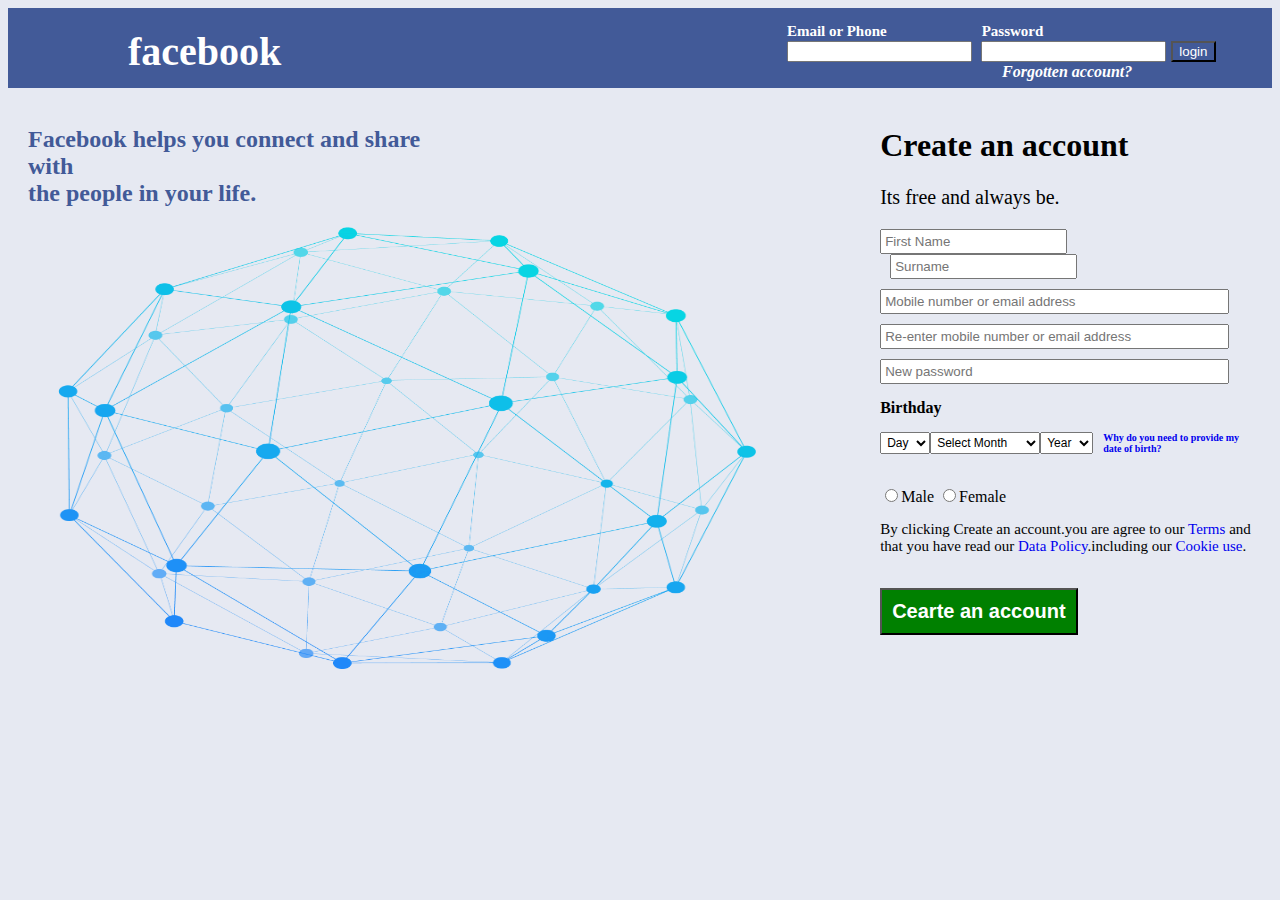
<file: index.html>
<html>
<head>
<title>Facebook Home Page</title>
<link rel="stylesheet" href="assets/css/fb.css" type="text/css">
<script src="https://ajax.googleapis.com/ajax/libs/jquery/3.5.1/jquery.min.js"></script>
        <script type="text/javascript">
        $(document).ready(function(){
            $("#headerContent").load("header.html"); 
          });
          </script> 
</head>
<body>
	
	<div id="headerContent"></div>

	<div class="main">
		<div class="textfb">
			<h2 class="fbpara">Facebook helps you connect and share with<br> the people in your life.</h2>

			<img class="ConnectWord" src="assets/image/connect-word.png">
		</div>

		<div class="account">
			<h1 class="textCreateAccount">Create an account</h1>

			<p class="textItsFree">Its free and always be.</p>

			<input class="FirstName" type="text" placeholder="First Name">

			<input class="Surname" type="text" placeholder="Surname">
             
			<input class="textMobileNumber" type="text" placeholder="Mobile number or email address">

            <input class="textReMobileNumber" type="text" placeholder="Re-enter mobile number or email address">

            <input class="NewPassword" type="password" placeholder="New password">

            <h4 class="Birthday">Birthday</h4>
        <div>    

            <select class="SelectDay" name="day">
                <option selected="selected" value="">Day</option>
                <option value="mon">Monday</option>
                <option value="tue">Tuesday</option>
                <option value="wed">Wednesday</option>
                <option value="thu">Thursday</option>
                <option value="fri">Friday</option>
                <option value="sat">Saturday</option>
                <option value="sun">Sunday</option>
            </select>

            <select class="SelectMonth" name="month">
                <option selected="selected" value="">Select Month</option>
                <option value="jan">January</option>
                <option value="feb">Febrary</option>
                <option value="march">March</option>
                <option value="apr">April</option>
                <option value="may">May</option>
                <option value="june">June</option>
                <option value="julay">Julay</option>
                <option value="aug">Augest</option>
                <option value="sep">September</option>
                <option value="oct">October</option>
                <option value="nov">November</option>
                <option value="dec">December</option>
            </select>

            <select class="SelectYear" name="year">
            	<option selected="selected" value="">Year</option>
            	<option value="1945">1945</option>
            	<option value="1946">1946</option>
            	<option value="1946">1946</option>
            	<option value="1947">1947</option>
            	<option value="1948">1948</option>
            	<option value="1949">1949</option>
            	<option value="1950">1950</option>
            	<option value="1951">1951</option>
            	<option value="1952">1952</option>
            	<option value="1953">1953</option>
            	<option value="1954">1954</option>
            	<option value="1955">1955</option>
            	<option value="1956">1956</option>
            	<option value="1957">1957</option>
            	<option value="1958">1958</option>
            	<option value="1959">1959</option>
            	<option value="1960">1960</option>
            	<option value="1961">1961</option>
            	<option value="1962">1962</option>
            	<option value="1963">1963</option>
            	<option value="1964">1964</option>
            	<option value="1965">1965</option>
            	<option value="1966">1966</option>
            	<option value="1967">1967</option>
            	<option value="1968">1968</option>
            	<option value="1969">1969</option>
            	<option value="1970">1970</option>
            	<option value="1971">1971</option>
            	<option value="1972">1972</option>
            	<option value="1973">1973</option>
            	<option value="1974">1974</option>
            	<option value="1975">1975</option>
            	<option value="1976">1976</option>
            	<option value="1977">1977</option>
            	<option value="1978">1978</option>
            	<option value="1979">1979</option>
            	<option value="1980">1980</option>
            	<option value="1981">1981</option>
            	<option value="1982">1982</option>
            	<option value="1983">1983</option>
            	<option value="1984">1984</option>
            	<option value="1985">1985</option>
            	<option value="1986">1986</option>
            	<option value="1987">1987</option>
            	<option value="1988">1988</option>
            	<option value="1989">1989</option>
            	<option value="1990">1990</option>
            	<option value="1991">1991</option>
            	<option value="1992">1992</option>
            	<option value="1993">1993</option>
            	<option value="1994">1994</option>
            	<option value="1995">1995</option>
            	<option value="1996">1996</option>
            	<option value="1997">1997</option>
            	<option value="1998">1998</option>
            	<option value="1999">1999</option>
            	<option value="2000">2000</option>
            	<option value="2001">2001</option>
            	<option value="2002">2002</option>
            	<option value="2003">2003</option>
            	<option value="2004">2004</option>
            	<option value="2005">2005</option>
            	<option value="2006">2006</option>
            	<option value="2007">2007</option>
            	<option value="2008">2008</option>
            	<option value="2009">2009</option>
            	<option value="2010">2010</option>
            	<option value="2011">2011</option>
            	<option value="1945">2012</option>
            	<option value="2013">2013</option>
            	<option value="2014">2014</option>
            	<option value="2015">2015</option>
            	<option value="2016">2016</option>
            	<option value="2017">2017</option>
            	<option value="2018">2018</option>
            	<option value="2019">2019</option>
            	<option value="2020">2020</option>
            	<option value="2021">2021</option>
            </select>

            <a href="#"><h6 class="Why">Why do you need to provide my<br> 
             date of birth?</h6></a>
        </div><br><br><br>

        <input class="male" type="radio" name="gender" value="a">Male
		<input class="female" type="radio" name="gender" value="b">Female
		<br>

		<p class="policy">By clicking Create an account.you are agree to our <a class="terms" href="#">Terms</a> and that you have read our <a class="terms"  href="#">Data Policy</a>.including our <a class="terms" href="#">Cookie use</a>.</p>
		<br>
        
        <input class="CearteAccount" type="button" value="Cearte an account">

			
		</div>

	</div>


</body>
</html>
</file>
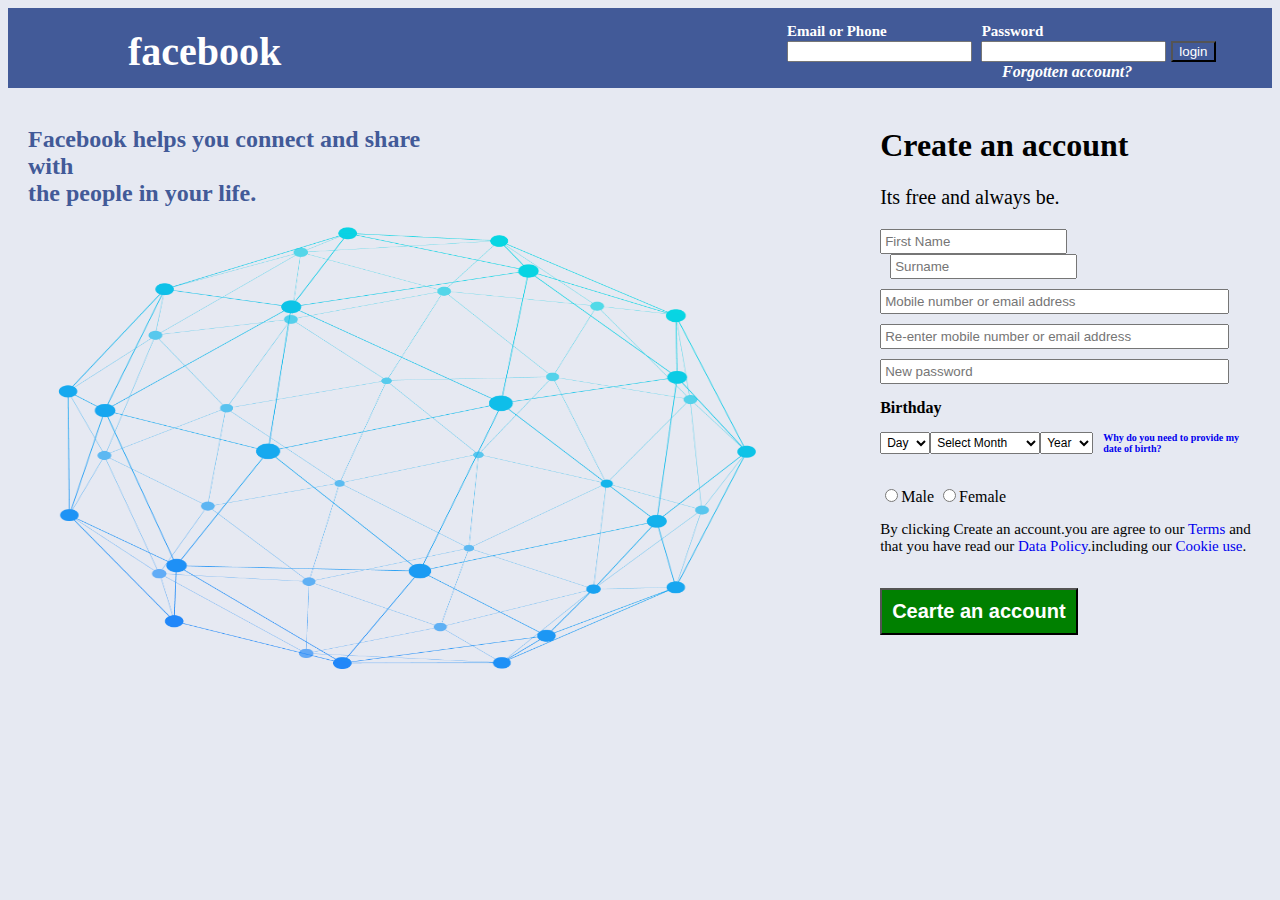
<file: facebookpage.html>
<html>
<head>
<title>Facebook Home Page</title>
<link rel="stylesheet" href="css/fb.css" type="text/css">
</head>
<body>
	<div class="header">
	  <h1 class="fblogo">facebook<h1>
	  	<h6 class="EmailorPhone">Email or Phone</h6>
	  	<input class="text" type="text">
	  	<h6 class="Pswrd">Password</h6>
	  	<input class="password" type="password">
	  	<a href="#"><h4 class="Forgetaccount">Forgotten account?</h4></a>
	  	<input class="button" type="submit" value="login">	
	</div><br>

	<div class="main">
		<div class="textfb">
			<h2 class="fbpara">Facebook helps you connect and share with<br> the people in your life.</h2>

			<img class="ConnectWord" src="image/connect-word.png">
		</div>

		<div class="account">
			<h1 class="textCreateAccount">Create an account</h1>

			<p class="textItsFree">Its free and always be.</p>

			<input class="FirstName" type="text" placeholder="First Name">

			<input class="Surname" type="text" placeholder="Surname">
             
			<input class="textMobileNumber" type="text" placeholder="Mobile number or email address">

            <input class="textReMobileNumber" type="text" placeholder="Re-enter mobile number or email address">

            <input class="NewPassword" type="password" placeholder="New password">

            <h4 class="Birthday">Birthday</h4>
        <div>    

            <select class="SelectDay" name="day">
                <option selected="selected" value="">Day</option>
                <option value="mon">Monday</option>
                <option value="tue">Tuesday</option>
                <option value="wed">Wednesday</option>
                <option value="thu">Thursday</option>
                <option value="fri">Friday</option>
                <option value="sat">Saturday</option>
                <option value="sun">Sunday</option>
            </select>

            <select class="SelectMonth" name="month">
                <option selected="selected" value="">Select Month</option>
                <option value="jan">January</option>
                <option value="feb">Febrary</option>
                <option value="march">March</option>
                <option value="apr">April</option>
                <option value="may">May</option>
                <option value="june">June</option>
                <option value="julay">Julay</option>
                <option value="aug">Augest</option>
                <option value="sep">September</option>
                <option value="oct">October</option>
                <option value="nov">November</option>
                <option value="dec">December</option>
            </select>

            <select class="SelectYear" name="year">
            	<option selected="selected" value="">Year</option>
            	<option value="1945">1945</option>
            	<option value="1946">1946</option>
            	<option value="1946">1946</option>
            	<option value="1947">1947</option>
            	<option value="1948">1948</option>
            	<option value="1949">1949</option>
            	<option value="1950">1950</option>
            	<option value="1951">1951</option>
            	<option value="1952">1952</option>
            	<option value="1953">1953</option>
            	<option value="1954">1954</option>
            	<option value="1955">1955</option>
            	<option value="1956">1956</option>
            	<option value="1957">1957</option>
            	<option value="1958">1958</option>
            	<option value="1959">1959</option>
            	<option value="1960">1960</option>
            	<option value="1961">1961</option>
            	<option value="1962">1962</option>
            	<option value="1963">1963</option>
            	<option value="1964">1964</option>
            	<option value="1965">1965</option>
            	<option value="1966">1966</option>
            	<option value="1967">1967</option>
            	<option value="1968">1968</option>
            	<option value="1969">1969</option>
            	<option value="1970">1970</option>
            	<option value="1971">1971</option>
            	<option value="1972">1972</option>
            	<option value="1973">1973</option>
            	<option value="1974">1974</option>
            	<option value="1975">1975</option>
            	<option value="1976">1976</option>
            	<option value="1977">1977</option>
            	<option value="1978">1978</option>
            	<option value="1979">1979</option>
            	<option value="1980">1980</option>
            	<option value="1981">1981</option>
            	<option value="1982">1982</option>
            	<option value="1983">1983</option>
            	<option value="1984">1984</option>
            	<option value="1985">1985</option>
            	<option value="1986">1986</option>
            	<option value="1987">1987</option>
            	<option value="1988">1988</option>
            	<option value="1989">1989</option>
            	<option value="1990">1990</option>
            	<option value="1991">1991</option>
            	<option value="1992">1992</option>
            	<option value="1993">1993</option>
            	<option value="1994">1994</option>
            	<option value="1995">1995</option>
            	<option value="1996">1996</option>
            	<option value="1997">1997</option>
            	<option value="1998">1998</option>
            	<option value="1999">1999</option>
            	<option value="2000">2000</option>
            	<option value="2001">2001</option>
            	<option value="2002">2002</option>
            	<option value="2003">2003</option>
            	<option value="2004">2004</option>
            	<option value="2005">2005</option>
            	<option value="2006">2006</option>
            	<option value="2007">2007</option>
            	<option value="2008">2008</option>
            	<option value="2009">2009</option>
            	<option value="2010">2010</option>
            	<option value="2011">2011</option>
            	<option value="1945">2012</option>
            	<option value="2013">2013</option>
            	<option value="2014">2014</option>
            	<option value="2015">2015</option>
            	<option value="2016">2016</option>
            	<option value="2017">2017</option>
            	<option value="2018">2018</option>
            	<option value="2019">2019</option>
            	<option value="2020">2020</option>
            	<option value="2021">2021</option>
            </select>

            <a href="#"><h6 class="Why">Why do you need to provide my<br> 
             date of birth?</h6></a>
        </div><br><br><br>

        <input class="male" type="radio" name="gender" value="a">Male
		<input class="female" type="radio" name="gender" value="b">Female
		<br>

		<p class="policy">By clicking Create an account.you are agree to our <a class="terms" href="#">Terms</a> and that you have read our <a class="terms"  href="#">Data Policy</a>.including our <a class="terms" href="#">Cookie use</a>.</p>
		<br>
        
        <input class="CearteAccount" type="button" value="Cearte an account">

			
		</div>

	</div>


</body>
</html>
</file>
<file: assets/css/fb.css>
body{
	background-color: #e6e9f2;
}
.header{
	height: 80px;
	width: 100%;
	background-color:#425a98;
}
.fblogo{
	float: left;
	color: white;
	font-size: 40px;
	padding-left: 120px;
	margin-top: 20px;
}
.EmailorPhone{
	color: white;
	float: left;
    padding-left: 40%;
    margin-top: 15px;
    font-size: 15px;
}
.text{
	float: left;
	margin-top: 33px;
	margin-left: -100px;
}
.Pswrd{
	float: left;
	color: white;
	font-size: 15px;
	margin-top: 15px;
	margin-left: 10px;

}
.password{
	float: left;
	margin-top: 33px;
	margin-left: -62px;
}
.Forgetaccount{
	float: left;
	color: white;

	font-style: italic;
	margin-top: 55px;
	margin-left: -13%;
}
.Forgetaccount:hover{
    color: #FF0000;
}
.button{
	float: left;
	margin-top: 33px;
	margin-left: 5px;
	background-color:#425a98;
	color:white ;

}
.main{
	background-color: #e6e9f2;
	
}
.textfb{
	width: 69%;
	float: left;
}
.fbpara{
	width: 50%;
	float: left;
	margin-left: 20px;
	color:#425a98;
}
.ConnectWord{
	width: 80%;
	height: 50%;
	margin-left: 50px;
}
.account{
	width: 30%;
	float: left;
}
.textCreateAccount{
	font-weight: bold;
}
.textItsFree{
	font-size: 20px;
}
.FirstName{
	padding: 3px;
}
.Surname{
	margin-left: 10px;
	padding: 3px;
}
.textMobileNumber{
	margin-top: 10px;
	padding: 3px;
	width: 92%;
}
.textReMobileNumber{
    margin-top: 10px;
	padding: 3px;
	width: 92%;
}
.NewPassword{
	 margin-top: 10px;
	padding: 3px;
	width: 92%;
}
.Birthday{
	margin-top: 15px;
	margin-bottom: 15px;
}
.SelectDay{
	float: left;
	width: 50px;
	padding: 2px;
	font-size: 12px;
}
.SelectMonth{
	float: left;
	width: 110px;
	padding: 2px;
	font-size: 12px;
}
.SelectYear{
	float: left;
	width: ;
	padding: 2px;
	font-size: 12px;
}
.Why{
	float: left;
	font-size: 10px;
	padding-left: 10px;
	margin-top: 0px;
}
.Why:hover{
	color: red;
}
.male{
	float: left;
}
.policy{
	font-size: 15px;

}
.terms{
	text-decoration: none;
}
.terms:hover{
	color: red;
}
.CearteAccount{
	background-color: green;
	font-size: 20px;
	font-weight: bold;
	padding: 10px;
	color: white;
}
</file>
<file: css/fb.css>
body{
	background-color: #e6e9f2;
}
.header{
	height: 80px;
	width: 100%;
	background-color:#425a98;
}
.fblogo{
	float: left;
	color: white;
	font-size: 40px;
	padding-left: 120px;
	margin-top: 20px;
}
.EmailorPhone{
	color: white;
	float: left;
    padding-left: 40%;
    margin-top: 15px;
    font-size: 15px;
}
.text{
	float: left;
	margin-top: 33px;
	margin-left: -100px;
}
.Pswrd{
	float: left;
	color: white;
	font-size: 15px;
	margin-top: 15px;
	margin-left: 10px;

}
.password{
	float: left;
	margin-top: 33px;
	margin-left: -62px;
}
.Forgetaccount{
	float: left;
	color: white;

	font-style: italic;
	margin-top: 55px;
	margin-left: -13%;
}
.Forgetaccount:hover{
    color: #FF0000;
}
.button{
	float: left;
	margin-top: 33px;
	margin-left: 5px;
	background-color:#425a98;
	color:white ;

}
.main{
	background-color: #e6e9f2;
	
}
.textfb{
	width: 69%;
	float: left;
}
.fbpara{
	width: 50%;
	float: left;
	margin-left: 20px;
	color:#425a98;
}
.ConnectWord{
	width: 80%;
	height: 50%;
	margin-left: 50px;
}
.account{
	width: 30%;
	float: left;
}
.textCreateAccount{
	font-weight: bold;
}
.textItsFree{
	font-size: 20px;
}
.FirstName{
	padding: 3px;
}
.Surname{
	margin-left: 10px;
	padding: 3px;
}
.textMobileNumber{
	margin-top: 10px;
	padding: 3px;
	width: 92%;
}
.textReMobileNumber{
    margin-top: 10px;
	padding: 3px;
	width: 92%;
}
.NewPassword{
	 margin-top: 10px;
	padding: 3px;
	width: 92%;
}
.Birthday{
	margin-top: 15px;
	margin-bottom: 15px;
}
.SelectDay{
	float: left;
	width: 50px;
	padding: 2px;
	font-size: 12px;
}
.SelectMonth{
	float: left;
	width: 110px;
	padding: 2px;
	font-size: 12px;
}
.SelectYear{
	float: left;
	width: ;
	padding: 2px;
	font-size: 12px;
}
.Why{
	float: left;
	font-size: 10px;
	padding-left: 10px;
	margin-top: 0px;
}
.Why:hover{
	color: red;
}
.male{
	float: left;
}
.policy{
	font-size: 15px;

}
.terms{
	text-decoration: none;
}
.terms:hover{
	color: red;
}
.CearteAccount{
	background-color: green;
	font-size: 20px;
	font-weight: bold;
	padding: 10px;
	color: white;
}
</file>
